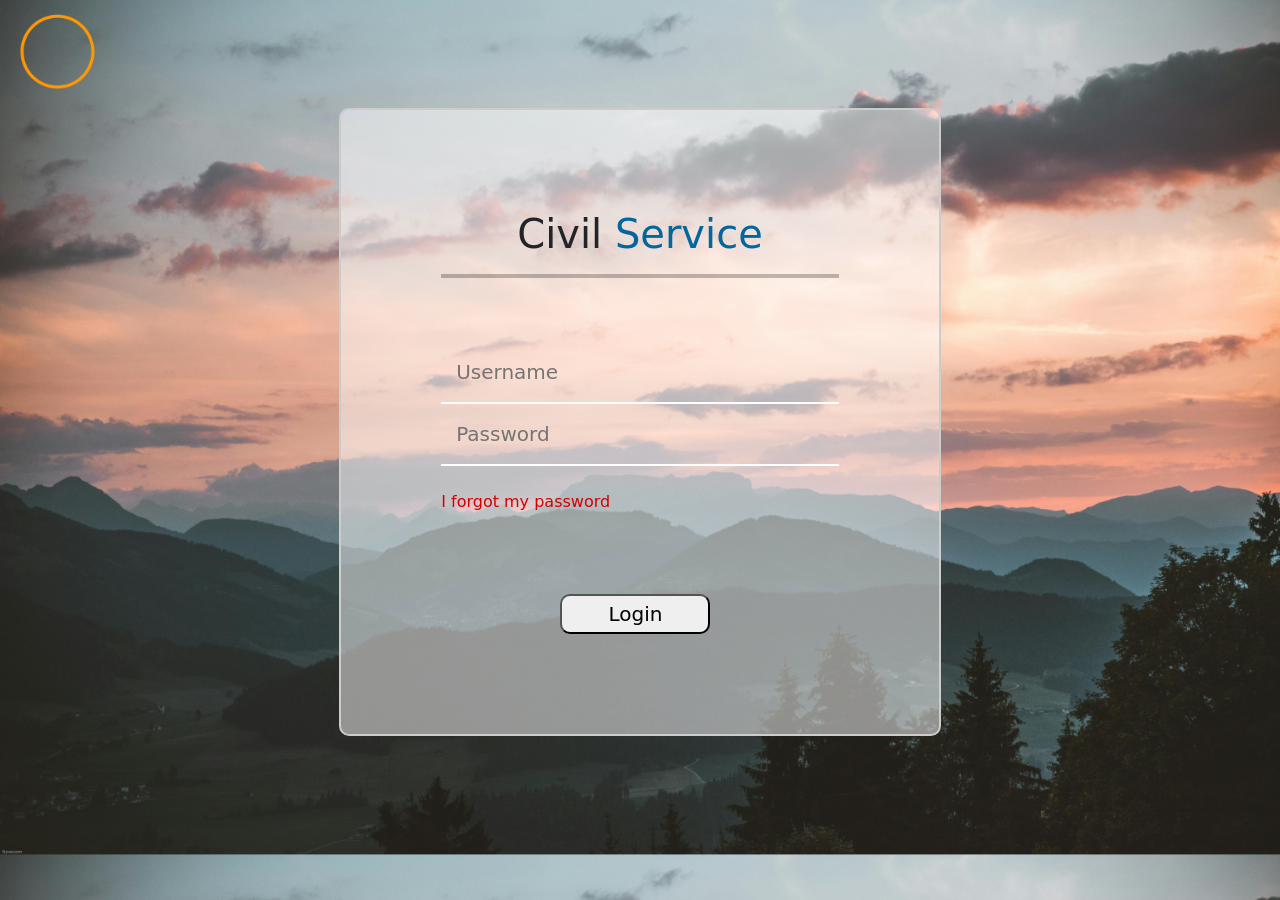
<file: Civil Service/index.html>
<!DOCTYPE html>
<head>
    <title>Login Page</title>
    <link rel = "stylesheet" href = "main.css">
    <link rel="stylesheet" href="./assets/css/bootstrap.min.css">
</head>
<body>
    <nav class="navbar navbar-expand-lg p-1">
        <img src="Image/logo.png" alt="Logo" width="100px">
    </nav>
    <form class="formbox" method = "POST" action = "main.php">
        <h1>Civil <span style="color: rgb(3, 103, 158)">Service</span></h1>
        <hr style="color: black; border: solid 2px">
        <br><br>
        <div class="form-group">
            <input type = "text" placeholder = "Username" name = "username" autocomplete="off" autocapitalize="words" required><br>
        </div>
        <div class="form-group">
            <input type = "password" placeholder = "Password" name = "password" autocomplete="off" autocapitalize="words" required><br>
        </div>
        <br>
        <p><a href = "xy.html">I forgot my password</a></p>
        <br>
        <div id="submit">
            <input type = "submit"  value = "Login" id="submit_btn">
        </div>
    </form>
</body>
</html>
</file>
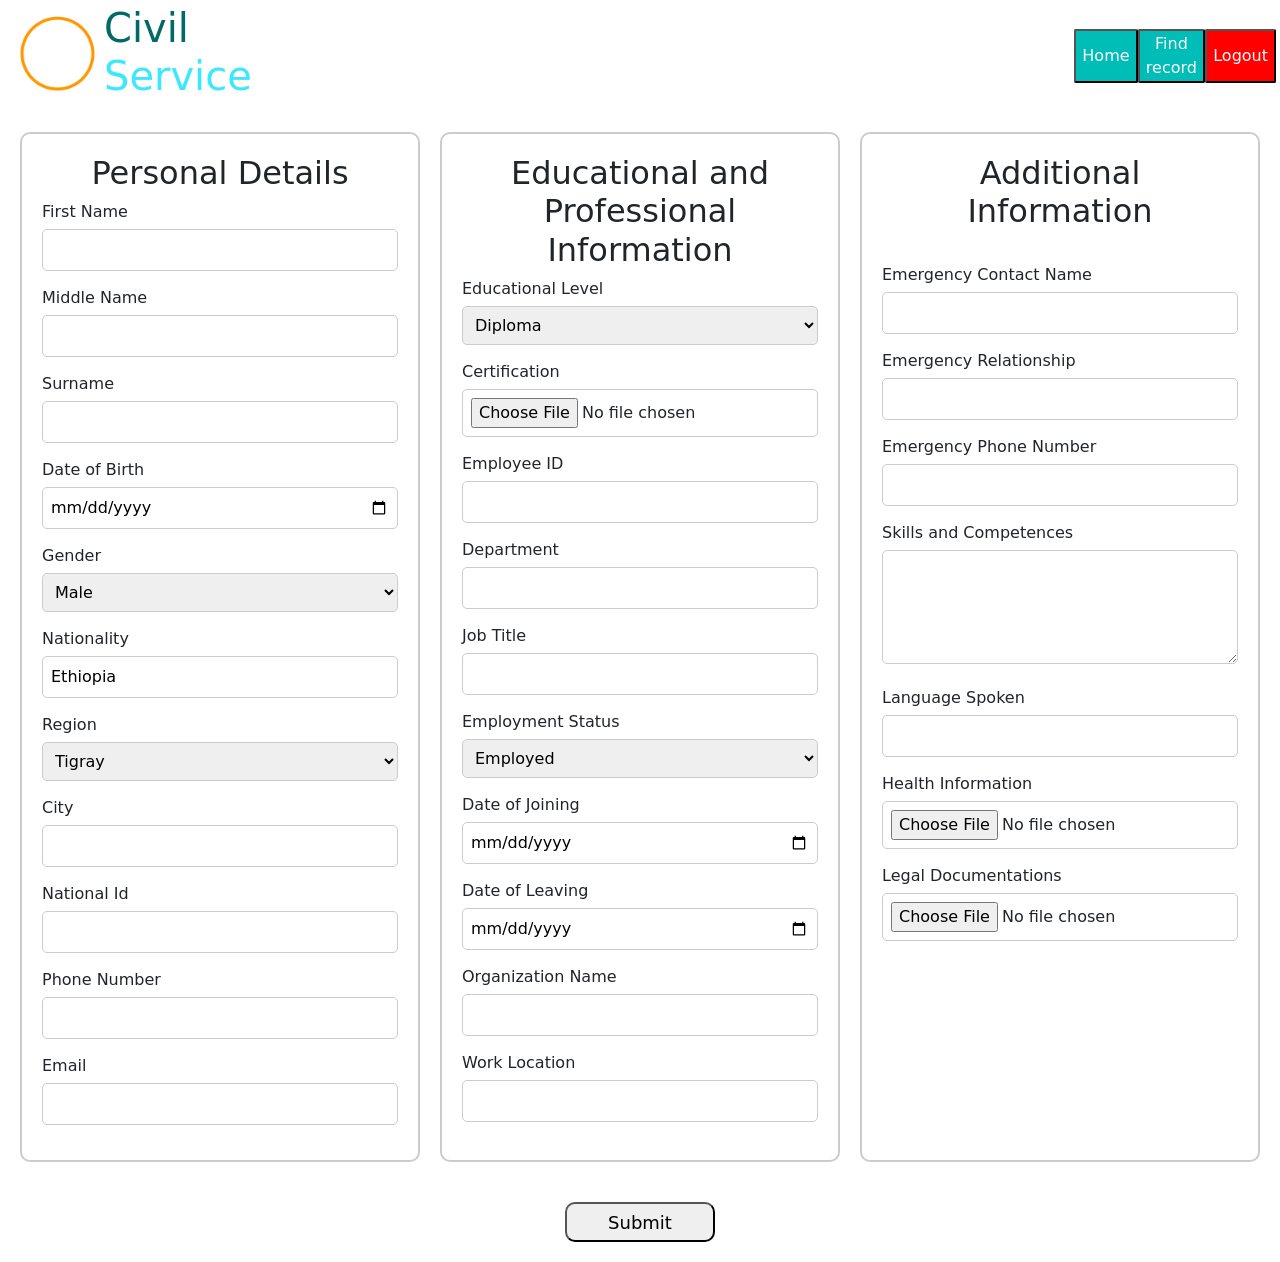
<file: Civil Service/createRecord.html>
<!DOCTYPE html>
<html lang="en">
<head>
    <meta charset="UTF-8">
    <meta name="viewport" content="width=device-width, initial-scale=1.0">
    <title>Register Record</title>
    <link rel="stylesheet" href="./assets/css/bootstrap.min.css">
    <style>
        .btn-group {
            margin-left: 60%;
        }
        .form-container {
            display: grid;
            grid-template-columns: repeat(3, 1fr);
            grid-gap: 20px;
            padding: 20px;
        }

        .form-box {
            padding: 20px;
            background-color: rgba(255, 255, 255, 0.8);
            border: 2px solid #ccc;
            border-radius: 10px;
        }

        .form-group {
            margin-bottom: 15px;
        }

        .form-group label {
            display: block;
            margin-bottom: 5px;
        }

        .form-group input, .form-group textarea, .form-group select {
            width: 100%;
            padding: 8px;
            font-size: 16px;
            border: 1px solid #ccc;
            border-radius: 5px;
        }

        #submit {
            grid-column: span 3;
            text-align: center;
            margin-top: 20px;
        }

        #submit_btn {
            font-size: 18px;
            border-radius: 10px;
            width: 150px;
            height: 40px;
        }

    @media (max-width: 1024px) and (min-width: 769px) {
        .btn-group {
            margin-left: 1%;
            margin-right: 30px;
        }
        .grid-container {
            grid-template-columns: auto auto; /* 2 columns */
            padding: 100px;
            grid-gap: 200px;
            margin-top: 20%;
            margin-left: 20%;
        }

        .grid-item {
            font-size: 40px;
            padding: 20px;
        }
    }
    @media (max-width: 1024px) {
            .form-container {
                grid-template-columns: 1fr;
            }

            #submit {
                grid-column: span 1;
            }
    }
    </style>
</head>
<body>
    <nav class="navbar navbar-expand-lg p-1">
        <img src="Image/logo.png" alt="Logo" width="100px">
        <h1><span style="color: rgb(1, 106, 104)">Civil</span> <span style="color: rgb(60, 232, 255)">Service</span></h1>
        <div class="btn-group" role="group" aria-label="Basic mixed styles example">
            <button type="button" style="background-color: rgb(0, 189, 183); border-radius: 2px;"><a href="home.html" style="text-decoration: none; color: white">Home</a></button>
            <button type="button" style="background-color: rgb(0, 189, 183); border-radius: 2px;"><a href="retrieveRecord.html" style="text-decoration: none; color: white">Find record</a></button>
            <button type="button" style="background-color: red; border-radius: 2px;"><a href="index.html" style="text-decoration: none; color: white">Logout</a></button>
        </div>
    </nav>
    <form id="mainForm" method="POST" action="recordData.php">
        <div class="form-container">
            <!-- Personal Details Form -->
            <div class="form-box">
                <h2><center>Personal Details</center></h2>
                <div class="form-group">
                    <label for="firstName">First Name</label>
                    <input type="text" id="firstName" name="firstName" required>
                </div>
                <div class="form-group">
                    <label for="middleName">Middle Name</label>
                    <input type="text" id="middleName" name="middleName" required>
                </div>
                <div class="form-group">
                    <label for="surname">Surname</label>
                    <input type="text" id="surname" name="surname" required>
                </div>
                <div class="form-group">
                    <label for="dob">Date of Birth</label>
                    <input type="date" id="dob" name="dob" required>
                </div>
                <div class="form-group">
                    <label for="gender">Gender</label>
                    <select id="gender" name="gender" required>
                        <option value="male">Male</option>
                        <option value="female">Female</option>
                    </select>
                </div>
                <div class="form-group">
                    <label for="nationality">Nationality</label>
                    <input type="text" id="nationality" name="nationality" value="Ethiopia" readonly required>
                </div>
                <div class="form-group">
                    <label for="region">Region</label>
                    <select id="region" name="region" required>
                        <option value="Tigray">Tigray</option>
                        <option value="Amhara">Amhara</option>
                        <option value="Oromo">Oromo</option>
                        <option value="Sidama">Sidama</option>
                        <option value="Afar">Afar</option>
                        <option value="Benshangulgumuz">Benshangulgumuz</option>
                        <!-- add regions-->
                    </select>
                </div>
                <div class="form-group">
                    <label for="city">City</label>
                    <input type="text" id="city" name="city" required>
                </div>
                <div class="form-group">
                    <label for="natoinalId">National Id</label>
                    <input type="text" id="natoinalId" name="natonalId" required>
                </div>
                <div class="form-group">
                    <label for="phoneNumber">Phone Number</label>
                    <input type="tel" id="phoneNumber" name="phoneNumber" required>
                </div>
                <div class="form-group">
                    <label for="email">Email</label>
                    <input type="email" id="email" name="email" required>
                </div>
            </div>

            <!-- Educational and Professional Information Form -->
            <div class="form-box">
                <h2><center>Educational and Professional Information</center></h2>
                <div class="form-group">
                    <label for="educationalLevel">Educational Level</label>
                    <select id="educationalLevel" name="educationalLevel" required>
                        <option value="diploma">Diploma</option>
                        <option value="degree">Degree</option>
                        <option value="masters">Masters</option>
                        <option value="phd">PHD</option>
                        <option value="doctor">Doctorate</option>
                    </select>
                </div>
                <div class="form-group">
                    <label for="certification">Certification</label>
                    <input type="file" id="certification" name="certification" required>
                </div>
                <div class="form-group">
                    <label for="employeeId">Employee ID</label>
                    <input type="text" id="employeeId" name="employeeId" required>
                </div>
                <div class="form-group">
                    <label for="department">Department</label>
                    <input type="text" id="department" name="department" required>
                </div>
                <div class="form-group">
                    <label for="jobTitle">Job Title</label>
                    <input type="text" id="jobTitle" name="jobTitle" required>
                </div>
                <div class="form-group">
                    <label for="employmentStatus">Employment Status</label>
                    <select id="employmentStatus" name="employmentStatus" required>
                        <option value="employed">Employed</option>
                        <option value="unemployed">Unemployed</option>
                        <option value="pensioner">Pensioner</option>
                    </select>
                </div>
                <div class="form-group">
                    <label for="dateOfJoining">Date of Joining</label>
                    <input type="date" id="dateOfJoining" name="dateOfJoining" required>
                </div>
                <div class="form-group">
                    <label for="dateOfLeaving">Date of Leaving</label>
                    <input type="date" id="dateOfLeaving" name="dateOfLeaving">
                </div>
                <div class="form-group">
                    <label for="organizationName">Organization Name</label>
                    <input type="text" id="organizationName" name="organizationName" required>
                </div>
                <div class="form-group">
                    <label for="workLocation">Work Location</label>
                    <input type="text" id="workLocation" name="workLocation" required>
                </div>
            </div>
            <!-- Additional Information Form -->
            <div class="form-box">
                <h2><center>Additional Information</center></h2><br>
                <div class="form-group">
                    <label for="emergencyContactName">Emergency Contact Name</label>
                    <input type="text" id="emergencyContactName" name="emergencyContactName" required>
                </div>
                <div class="form-group">
                    <label for="relationship">Emergency Relationship</label>
                    <input type="text" id="relationship" name="relationship" required>
                </div>
                <div class="form-group">
                    <label for="emergencyPhoneNumber">Emergency Phone Number</label>
                    <input type="tel" id="emergencyPhoneNumber" name="emergencyPhoneNumber" required>
                </div>
                <div class="form-group">
                    <label for="skillsAndCompetences">Skills and Competences</label>
                    <textarea id="skillsAndCompetences" name="skills" rows="4" required></textarea>
                </div>
                <div class="form-group">
                    <label for="languageSpoken">Language Spoken</label>
                    <input type="text" id="languageSpoken" name="languages" required>
                </div>
                <div class="form-group">
                    <label for="healthInformation">Health Information</label>
                    <input type="file" id="healthInformation" name="healthInfo" required>
                </div>
                <div class="form-group">
                    <label for="legalDocumentations">Legal Documentations</label>
                    <input type="file" id="legalDocumentations" name="legalDocs" required>
                </div>
            </div>

            <!-- Submit Button -->
            <div id="submit">
                <input type="Submit" id="submit_btn">
            </div>
        </div>
    </form>
</body>
</html>
</file>
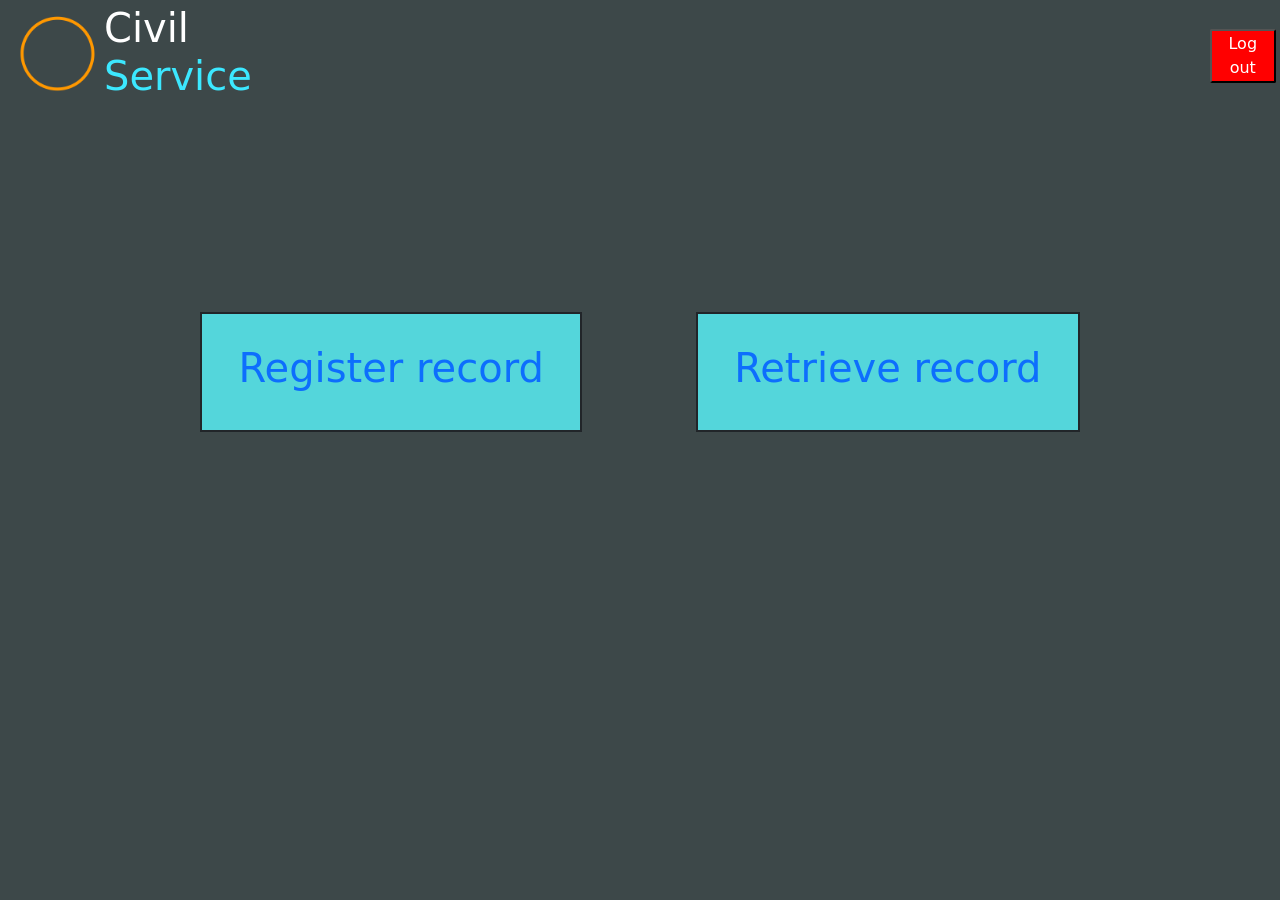
<file: Civil Service/home.html>
<!DOCTYPE html>
<head>
    <title>Home Page</title>
    <link rel = "stylesheet" href = "home.css">
    <link rel="stylesheet" href="./assets/css/bootstrap.min.css">
</head>
<body style="background-color: #3d4849">
    <nav class="navbar navbar-expand-lg p-1">
        <img src="Image/logo.png" alt="Logo" width="100px">
        <h1><span style="color: white">Civil</span> <span style="color: rgb(60, 232, 255)">Service</span></h1>
        <div class="logout ">
            <button style="background-color: red; border-radius: 2px;"><a href="index.html" style="text-decoration: none; color: white">Log out</a></button>
        </div>
    </nav>
    <div class="grid-container">
        <div class="grid-item"><a href="createRecord.html"><h1 style="font-size: 40px; text-align: center">Register record</h1></div>
        <div class="grid-item"><a href="retrieveRecord.html"><h1 style="font-size: 40px">Retrieve record</h1></div>
    </div>
</body>
</html>
</file>
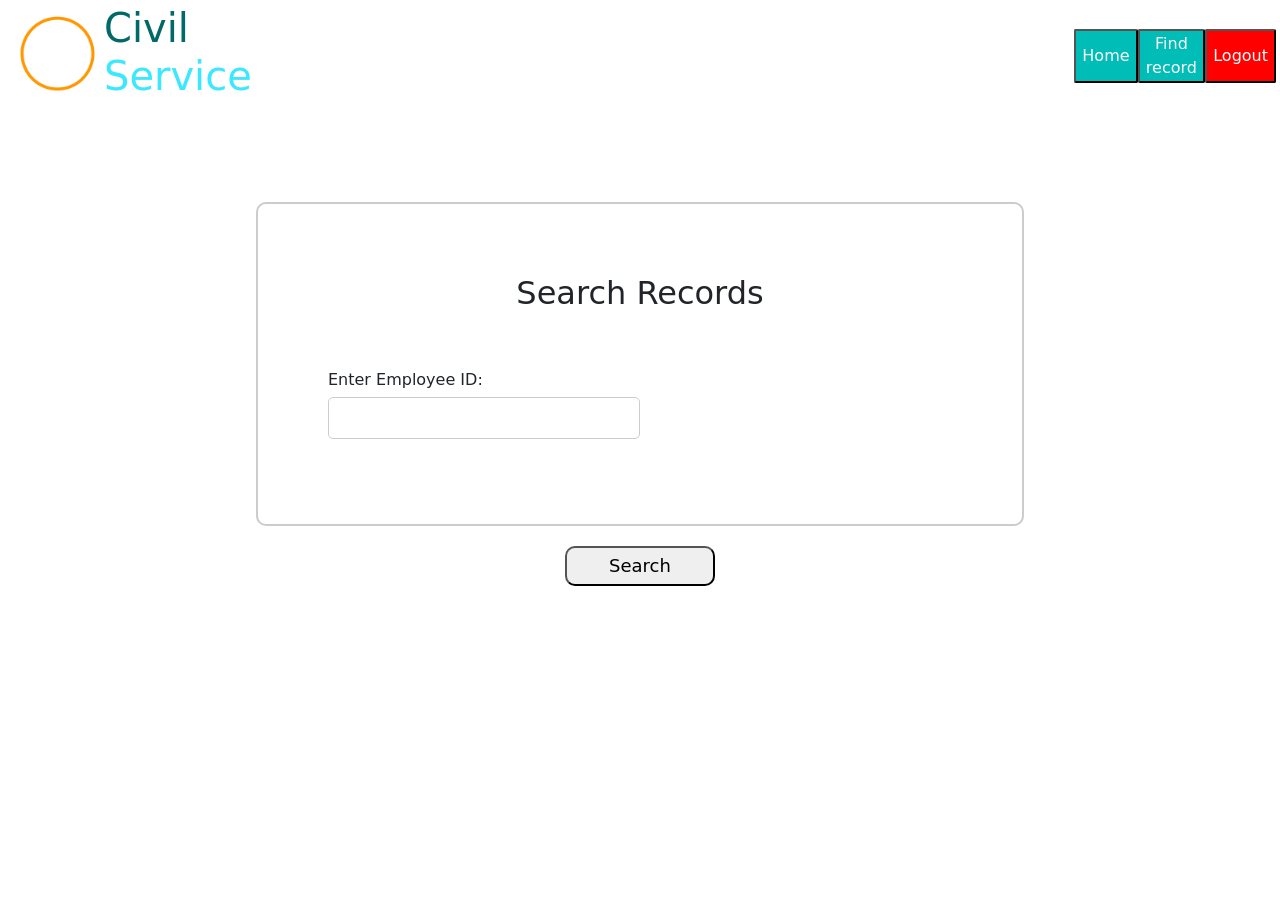
<file: Civil Service/retrieveRecord.html>
<!DOCTYPE html>
<html lang="en">
<head>
    <meta charset="UTF-8">
    <meta name="viewport" content="width=device-width, initial-scale=1.0">
    <title>Find Record</title>
    <link rel="stylesheet" href="./assets/css/bootstrap.min.css">
    <style>
        .btn-group {
            margin-left: 60%;
        }
        #mainForm {
            margin-top: 7%;
            margin-left: 20%;
            width: 60%;
        }
        .form-box {
            padding: 70px;
            background-color: rgba(255, 255, 255, 0.8);
            border: 2px solid #ccc;
            border-radius: 10px;
        }

        .form-group {
            margin-bottom: 15px;
        }

        .form-group label {
            display: block;
            margin-bottom: 5px;
        }

        .form-group input {
            width: 50%;
            padding: 8px;
            font-size: 16px;
            border: 1px solid #ccc;
            border-radius: 5px;
        }

        #submit {
            grid-column: span 3;
            text-align: center;
            margin-top: 20px;
        }

        #submit_btn {
            font-size: 18px;
            border-radius: 10px;
            width: 150px;
            height: 40px;
        }
    </style>
</head>
<body>
    <nav class="navbar navbar-expand-lg p-1">
        <img src="Image/logo.png" alt="Logo" width="100px">
        <h1><span style="color: rgb(1, 106, 104)">Civil</span> <span style="color: rgb(60, 232, 255)">Service</span></h1>
        <div class="btn-group" role="group" aria-label="Basic mixed styles example">
            <button type="button" style="background-color: rgb(0, 189, 183); border-radius: 2px;"><a href="home.html" style="text-decoration: none; color: white">Home</a></button>
            <button type="button" style="background-color: rgb(0, 189, 183); border-radius: 2px;"><a href="createRecord.html" style="text-decoration: none; color: white">Find record</a></button>
            <button type="button" style="background-color: red; border-radius: 2px;"><a href="index.html" style="text-decoration: none; color: white">Logout</a></button>
        </div>
    </nav>
    <form id="mainForm" method="POST" action="listData.php">
            <!-- Educational and Professional Information Form -->
            <div class="form-box">
                <h2><center>Search Records</center></h2><br><br>
                <div class="form-group">
                    <label for="employeeId">Enter Employee ID: </label>
                    <input type="text" id="employeeId" name="employeeId" autocomplete="off" required>
                </div>
            </div>

            <!-- Submit Button -->
            <div id="submit">
                <input type="submit" id="submit_btn" value="Search">
            </div>
            <br>
    </form>
</body>
</html>
</file>
<file: Civil Service/main.css>
body{
    background-image: url('Image/image.jpg');
    background-size: cover; 
}
h1 {
    font-size: 60px;
    text-align: center;
}
.formbox {
    width: 47%;
    padding: 100px;
    background-color: rgba(255, 255, 255, 0.5);
    margin: auto;
    border: 2px solid #ccc;
    border-radius: 10px;
}
.form-group {
    border-bottom: 2px solid white;
}
.form-group > input {
    border : none;
    background: none;
    font-size: 20px;
    padding: 15px;
    outline: none;
}
p > a {
    color: rgb(213, 1, 1);
    text-decoration: none; 
}
#submit {
    padding-top: 40px;
    margin-left: 30%;
}
#submit_btn {
    font-size: 20px;
    border-radius: 10px;
    width: 150px;
    height: 40px;
    margin-right: 50%;
}
/* Media Queries */

/* For screen sizes between 1024px and 768px */
@media (max-width: 1024px) and (min-width: 769px) {
    h1 {
        font-size: 50px;
    }

    .formbox {
        width: 60%;
        padding: 80px;
    }

    .form-group > input {
        font-size: 18px;
    }

    #submit {
        margin-left: 25%;
    }

    #submit_btn {
        font-size: 18px;
        width: 140px;
        height: 35px;
    }
}

/* For screen sizes between 768px and 480px */
@media (max-width: 768px) and (min-width: 480px) {
    h1 {
        font-size: 40px;
    }

    .formbox {
        width: 80%;
        padding: 60px;
    }

    .form-group > input {
        font-size: 16px;
        padding: 10px;
    }

    #submit {
        margin-left: 20%;
    }

    #submit_btn {
        font-size: 16px;
        width: 130px;
        height: 30px;
    }
}

/* For screen sizes below 480px */
@media (max-width: 480px) {
    h1 {
        font-size: 30px;
    }

    .formbox {
        width: 90%;
        padding: 40px;
    }

    .form-group > input {
        font-size: 14px;
        padding: 8px;
    }

    #submit {
        margin-left: 15%;
    }

    #submit_btn {
        font-size: 14px;
        width: 120px;
        height: 25px;
    }
}
</file>
<file: Civil Service/home.css>
.logout {
    margin-left: 70%;
}
.grid-container {
    display: grid;
    grid-template-columns: auto auto auto;
    padding: 200px;
    grid-gap: 50px;
}
.grid-item {
    text-align: center;
    border: 2px solid;
    padding: 30px;
    font-size: 50px;
    background-color: rgba(90, 250, 255, 0.8);
}
.grid-item > a {
    text-decoration: none;
}
.grid-item > a:hover {
    color: white;
}

/* Media Queries */

/* For screen sizes between 1024px and 768px */
@media (max-width: 1024px) and (min-width: 769px) {
    .logout {
        margin-left: 1%;
        margin-right: 30px;
    }
    .grid-container {
        grid-template-columns: auto auto; /* 2 columns */
        padding: 100px;
        grid-gap: 200px;
        margin-top: 20%;
        margin-left: 20%;
    }

    .grid-item {
        font-size: 40px;
        padding: 20px;
    }
}

/* For screen sizes between 768px and 480px */
@media (max-width: 768px) and (min-width: 480px) {
    .logout {
        margin-left: 1%;
        margin-right: 10px;
    }
    .grid-container {
        grid-template-columns: auto; /* 1 column */
        padding: 50px;
        grid-gap: 20px;
    }

    .grid-item {
        font-size: 30px;
        padding: 15px;
    }
}
</file>
